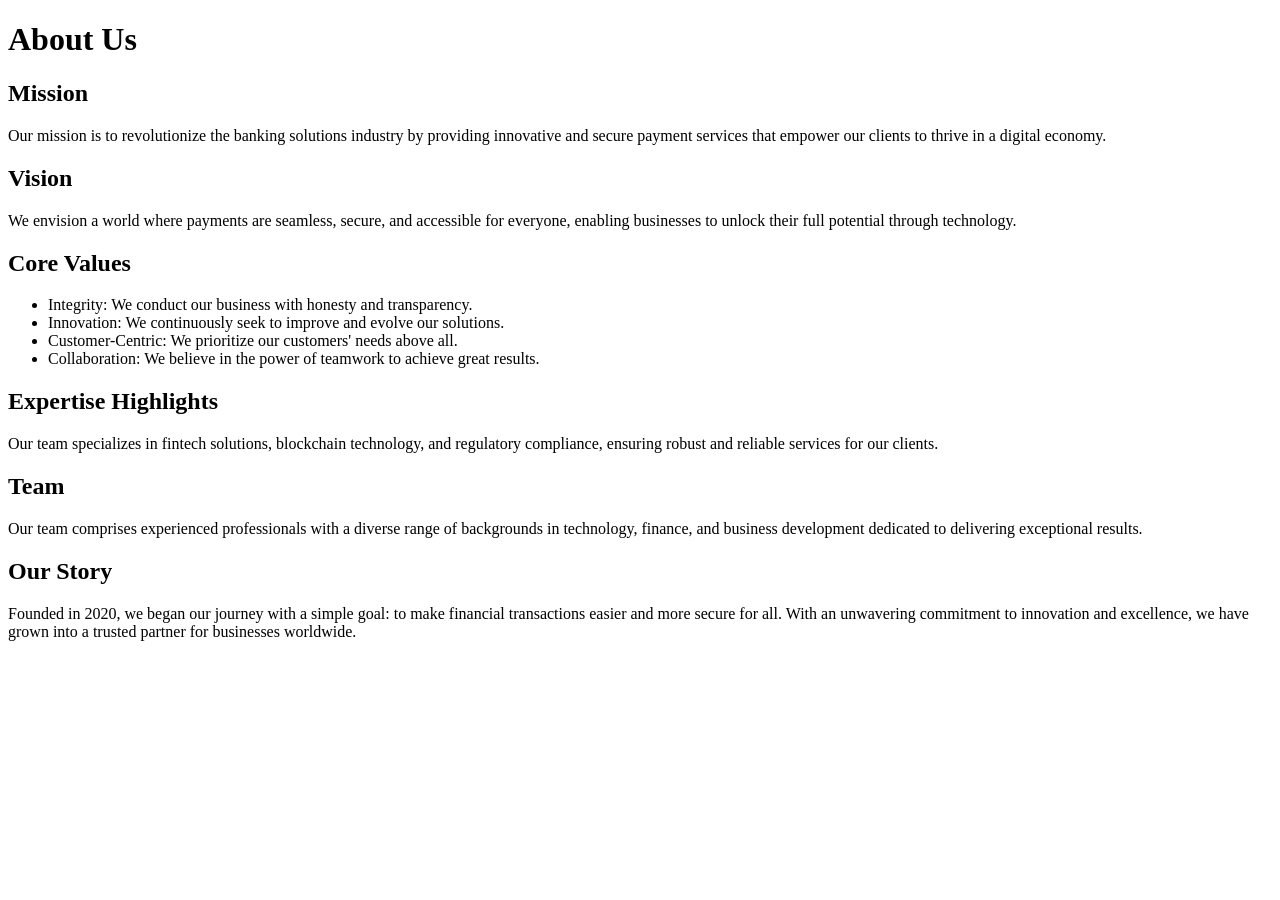
<file: about.html>
<!DOCTYPE html>
<html lang="en">
<head>
    <meta charset="UTF-8">
    <meta name="viewport" content="width=device-width, initial-scale=1.0">
    <title>About Us</title>
</head>
<body>
    <h1>About Us</h1>
    <section>
        <h2>Mission</h2>
        <p>Our mission is to revolutionize the banking solutions industry by providing innovative and secure payment services that empower our clients to thrive in a digital economy.</p>
    </section>
    <section>
        <h2>Vision</h2>
        <p>We envision a world where payments are seamless, secure, and accessible for everyone, enabling businesses to unlock their full potential through technology.</p>
    </section>
    <section>
        <h2>Core Values</h2>
        <ul>
            <li>Integrity: We conduct our business with honesty and transparency.</li>
            <li>Innovation: We continuously seek to improve and evolve our solutions.</li>
            <li>Customer-Centric: We prioritize our customers' needs above all.</li>
            <li>Collaboration: We believe in the power of teamwork to achieve great results.</li>
        </ul>
    </section>
    <section>
        <h2>Expertise Highlights</h2>
        <p>Our team specializes in fintech solutions, blockchain technology, and regulatory compliance, ensuring robust and reliable services for our clients.</p>
    </section>
    <section>
        <h2>Team</h2>
        <p>Our team comprises experienced professionals with a diverse range of backgrounds in technology, finance, and business development dedicated to delivering exceptional results.</p>
    </section>
    <section>
        <h2>Our Story</h2>
        <p>Founded in 2020, we began our journey with a simple goal: to make financial transactions easier and more secure for all. With an unwavering commitment to innovation and excellence, we have grown into a trusted partner for businesses worldwide.</p>
    </section>
</body>
</html>
</file>
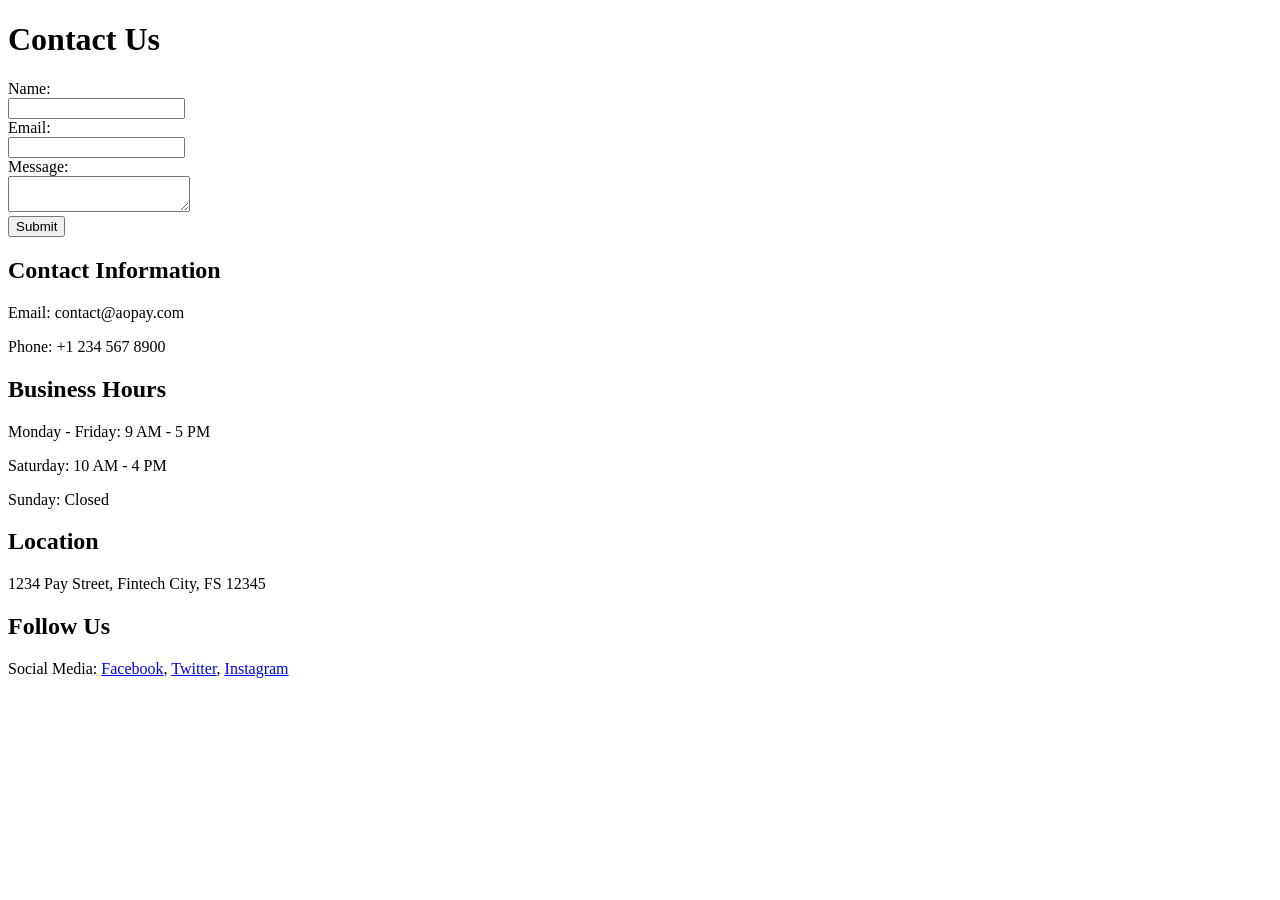
<file: contact.html>
<!DOCTYPE html>
<html lang="en">
<head>
    <meta charset="UTF-8">
    <meta name="viewport" content="width=device-width, initial-scale=1.0">
    <title>Contact Us</title>
</head>
<body>
    <h1>Contact Us</h1>
    <form action="#" method="POST">
        <label for="name">Name:</label><br>
        <input type="text" id="name" name="name" required><br>
        <label for="email">Email:</label><br>
        <input type="email" id="email" name="email" required><br>
        <label for="message">Message:</label><br>
        <textarea id="message" name="message" required></textarea><br>
        <input type="submit" value="Submit">
    </form>

    <h2>Contact Information</h2>
    <p>Email: contact@aopay.com</p>
    <p>Phone: +1 234 567 8900</p>

    <h2>Business Hours</h2>
    <p>Monday - Friday: 9 AM - 5 PM</p>
    <p>Saturday: 10 AM - 4 PM</p>
    <p>Sunday: Closed</p>

    <h2>Location</h2>
    <p>1234 Pay Street, Fintech City, FS 12345</p>

    <h2>Follow Us</h2>
    <p>Social Media:
        <a href="https://www.facebook.com/aopay">Facebook</a>,
        <a href="https://www.twitter.com/aopay">Twitter</a>,
        <a href="https://www.instagram.com/aopay">Instagram</a>
    </p>
</body>
</html>
</file>
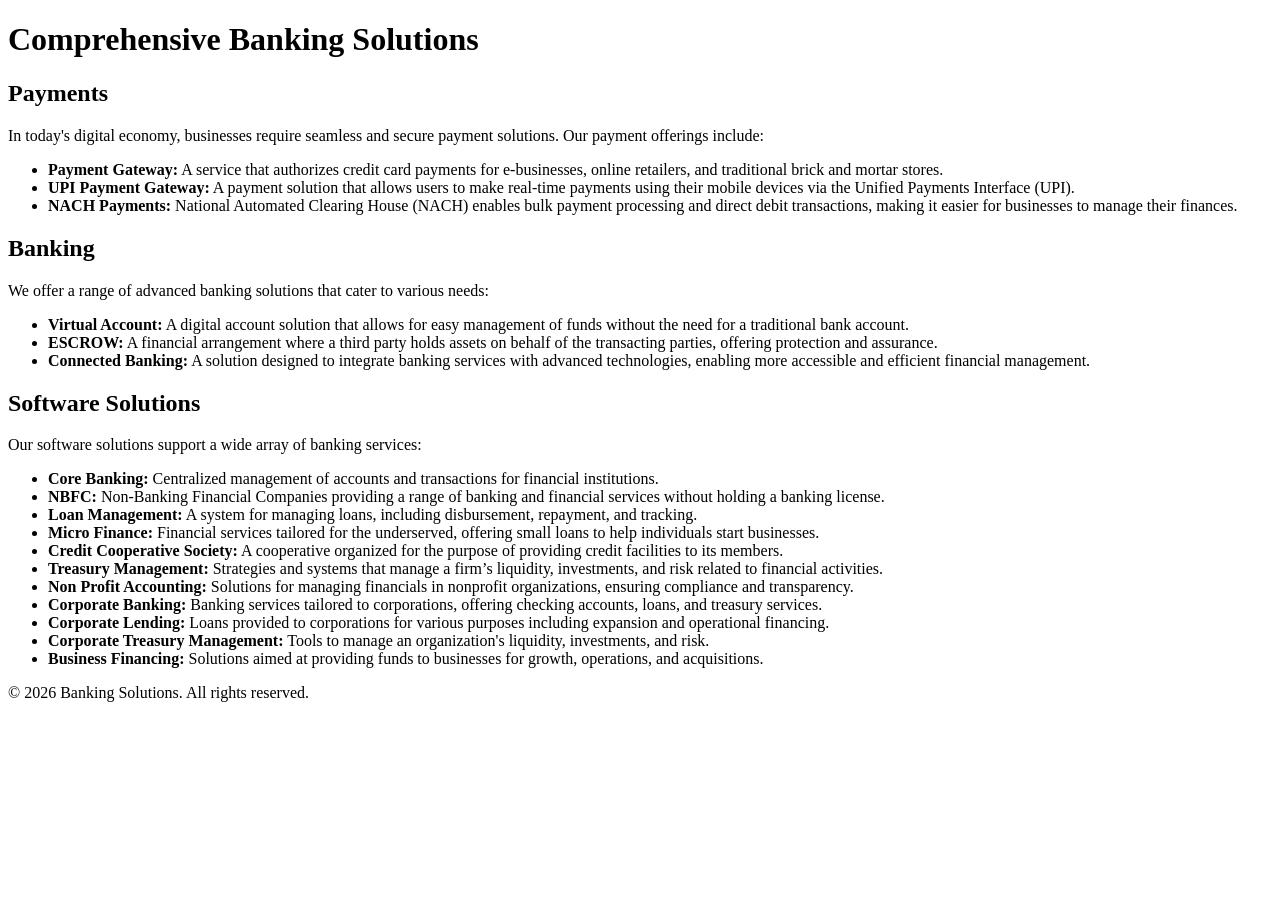
<file: products.html>
<!DOCTYPE html>
<html lang="en">
<head>
    <meta charset="UTF-8">
    <meta name="viewport" content="width=device-width, initial-scale=1.0">
    <title>Banking Solutions Products</title>
</head>
<body>
    <header>
        <h1>Comprehensive Banking Solutions</h1>
    </header>
    <main>
        <section>
            <h2>Payments</h2>
            <p>In today's digital economy, businesses require seamless and secure payment solutions. Our payment offerings include:</p>
            <ul>
                <li><strong>Payment Gateway:</strong> A service that authorizes credit card payments for e-businesses, online retailers, and traditional brick and mortar stores.</li>
                <li><strong>UPI Payment Gateway:</strong> A payment solution that allows users to make real-time payments using their mobile devices via the Unified Payments Interface (UPI).</li>
                <li><strong>NACH Payments:</strong> National Automated Clearing House (NACH) enables bulk payment processing and direct debit transactions, making it easier for businesses to manage their finances.</li>
            </ul>
        </section>
        <section>
            <h2>Banking</h2>
            <p>We offer a range of advanced banking solutions that cater to various needs:</p>
            <ul>
                <li><strong>Virtual Account:</strong> A digital account solution that allows for easy management of funds without the need for a traditional bank account.</li>
                <li><strong>ESCROW:</strong> A financial arrangement where a third party holds assets on behalf of the transacting parties, offering protection and assurance.</li>
                <li><strong>Connected Banking:</strong> A solution designed to integrate banking services with advanced technologies, enabling more accessible and efficient financial management.</li>
            </ul>
        </section>
        <section>
            <h2>Software Solutions</h2>
            <p>Our software solutions support a wide array of banking services:</p>
            <ul>
                <li><strong>Core Banking:</strong> Centralized management of accounts and transactions for financial institutions.</li>
                <li><strong>NBFC:</strong> Non-Banking Financial Companies providing a range of banking and financial services without holding a banking license.</li>
                <li><strong>Loan Management:</strong> A system for managing loans, including disbursement, repayment, and tracking.</li>
                <li><strong>Micro Finance:</strong> Financial services tailored for the underserved, offering small loans to help individuals start businesses.</li>
                <li><strong>Credit Cooperative Society:</strong> A cooperative organized for the purpose of providing credit facilities to its members.</li>
                <li><strong>Treasury Management:</strong> Strategies and systems that manage a firm’s liquidity, investments, and risk related to financial activities.</li>
                <li><strong>Non Profit Accounting:</strong> Solutions for managing financials in nonprofit organizations, ensuring compliance and transparency.</li>
                <li><strong>Corporate Banking:</strong> Banking services tailored to corporations, offering checking accounts, loans, and treasury services.</li>
                <li><strong>Corporate Lending:</strong> Loans provided to corporations for various purposes including expansion and operational financing.</li>
                <li><strong>Corporate Treasury Management:</strong> Tools to manage an organization's liquidity, investments, and risk.</li>
                <li><strong>Business Financing:</strong> Solutions aimed at providing funds to businesses for growth, operations, and acquisitions.</li>
            </ul>
        </section>
    </main>
    <footer>
        <p>&copy; 2026 Banking Solutions. All rights reserved.</p>
    </footer>
</body>
</html>
</file>
